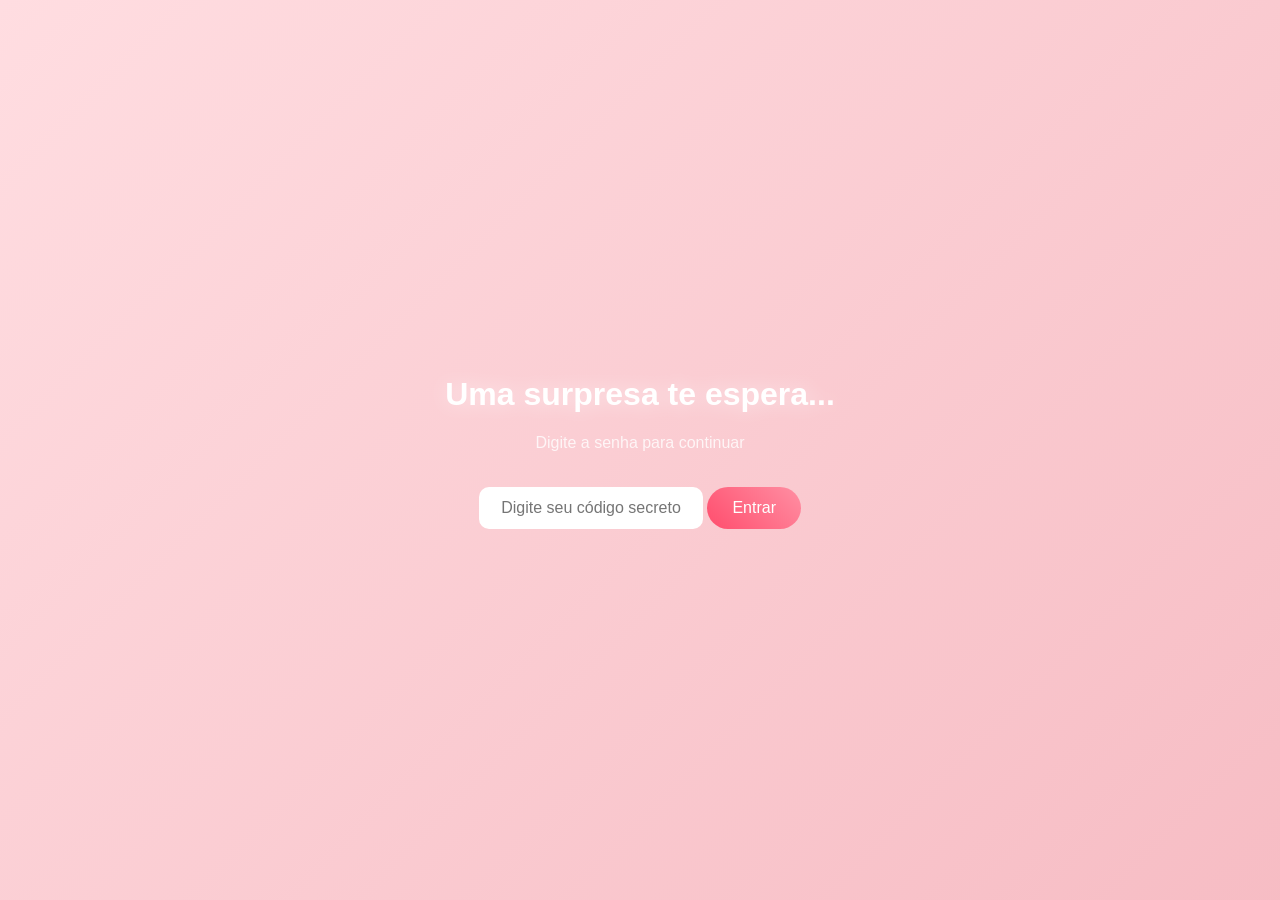
<file: index.html>
<!DOCTYPE html>
<html lang="pt-BR">
<head>
<meta charset="UTF-8">
<title>Área Secreta ❤️</title>

<link rel="stylesheet" href="Secreto.css">
</head>

<body>

<div class="overlay"></div>

<div class="container">

    <h1 class="title">Uma surpresa te espera...</h1>

    <p class="subtitle">Digite a senha para continuar</p>

    <input type="password" id="senha" placeholder="Digite seu código secreto">

    <button onclick="entrar()">Entrar</button>

    <p id="erro"></p>

</div>

<!-- transição cinema -->
<div id="fade"></div>

<script src="Secreto.js"></script>
</body>
</html>
</file>
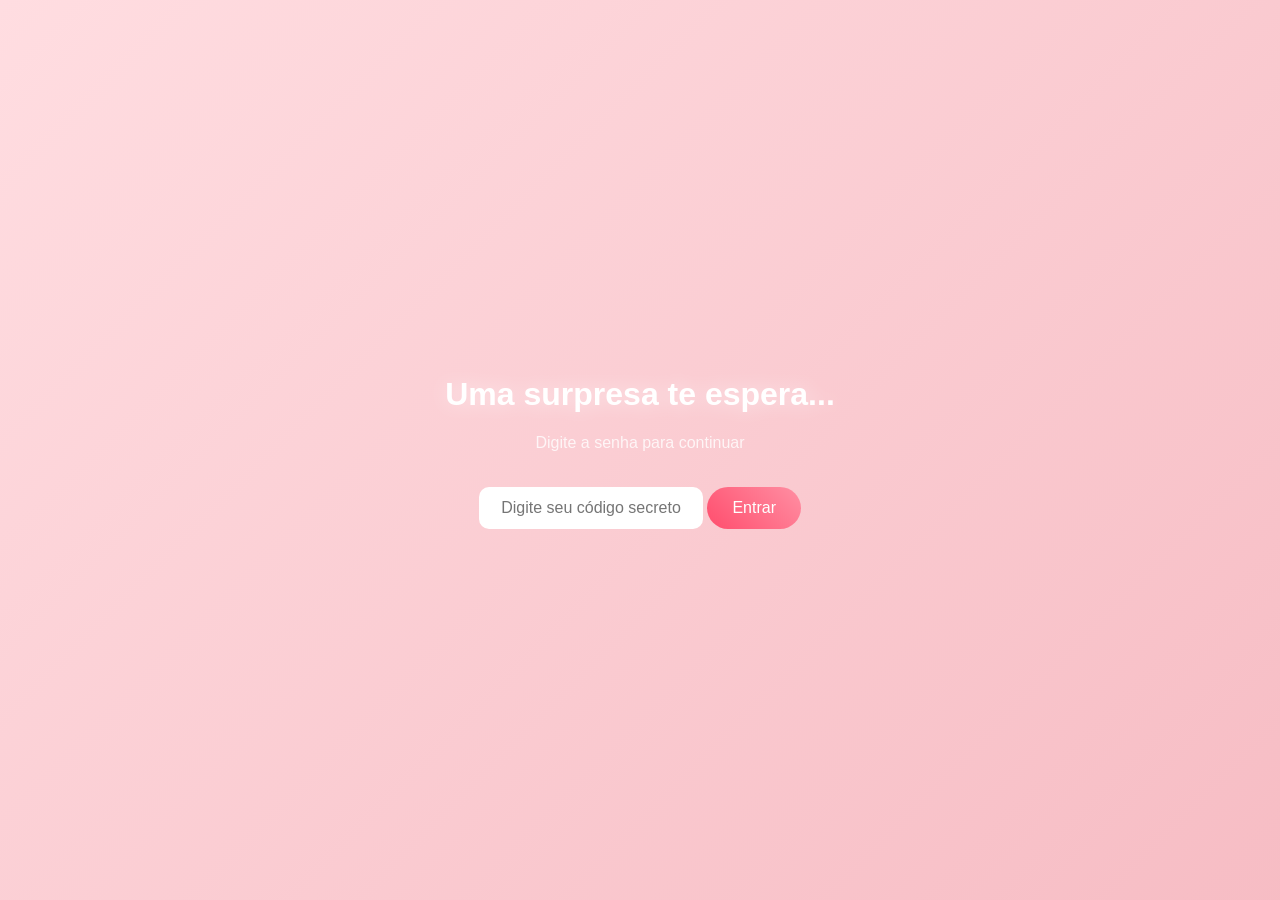
<file: Uma Surpresinha ai/index.html>
<!DOCTYPE html>
<html lang="pt-BR">
<head>
<meta charset="UTF-8">
<title>Área Secreta ❤️</title>

<link rel="stylesheet" href="css/Secreto.css">
</head>

<body>

<div class="overlay"></div>

<div class="container">

    <h1 class="title">Uma surpresa te espera...</h1>

    <p class="subtitle">Digite a senha para continuar</p>

    <input type="password" id="senha" placeholder="Digite seu código secreto">

    <button onclick="entrar()">Entrar</button>

    <p id="erro"></p>

</div>

<!-- transição cinema -->
<div id="fade"></div>

<script src="js/Secreto.js"></script>
</body>
</html>
</file>
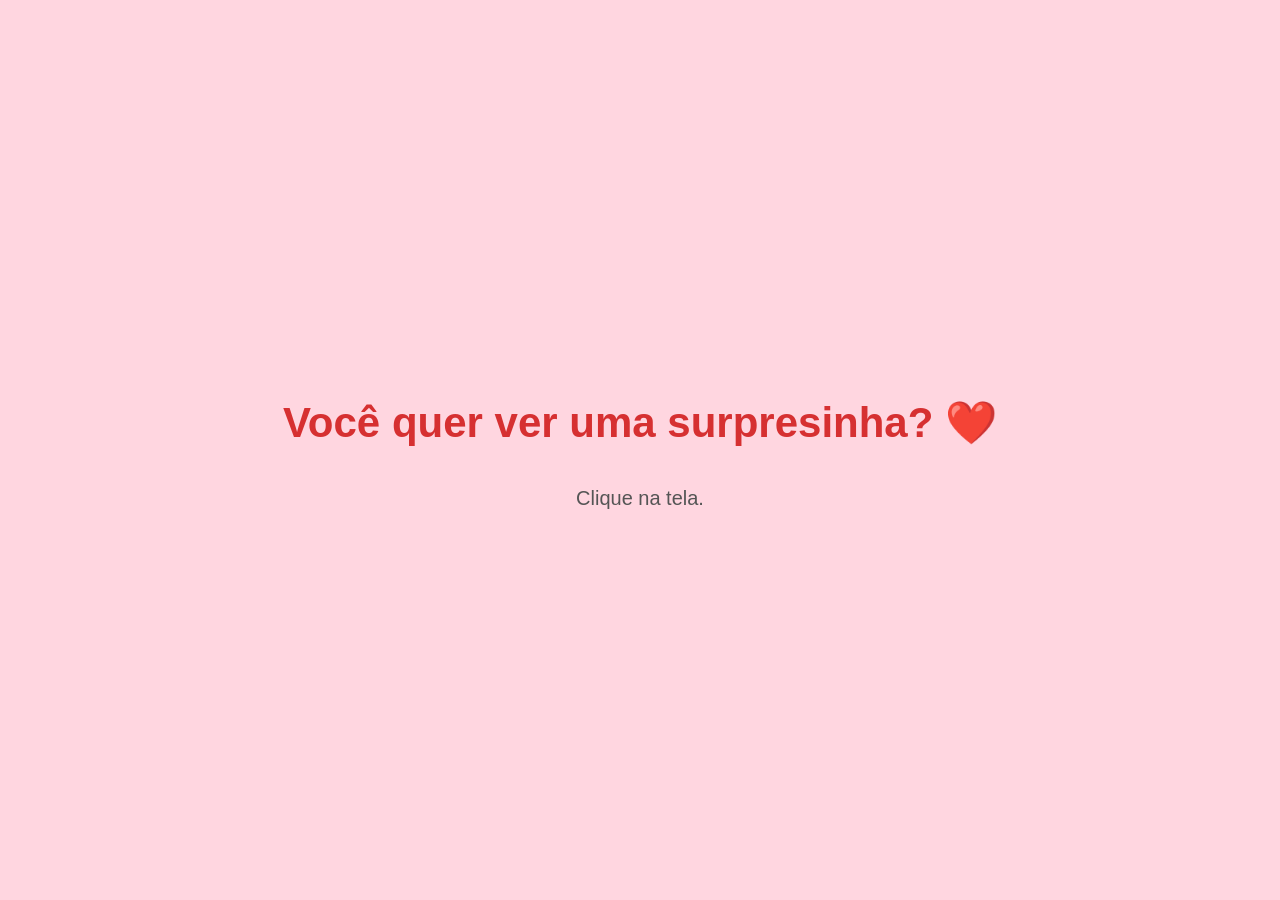
<file: Carta.html>
<!DOCTYPE html>
<html lang="pt-br">
<head>
    <meta charset="UTF-8">
    <meta name="viewport" content="width=device-width, initial-scale=1.0">
    <link rel="icon" type="image/png" href="ame.png"/>
    <title>Suprise</title>
    <style>
    /* Estilos gerais da página */
    body {
        margin: 0;
        padding: 0;
        height: 100vh;
        display: flex;
        justify-content: center;
        align-items: center;
        background-color: #ffd6e0; /* Fundo rosa pastel */
        font-family: 'Arial', sans-serif;
        overflow: hidden;
    }

    /* Container principal */
    .wrapper {
        position: relative;
        cursor: pointer;
    }

    /* O fundo do envelope */
    .envelope {
        position: relative;
        width: 300px;
        height: 200px;
        background-color: #ff4d4d;
        border-radius: 0 0 10px 10px;
        box-shadow: 0 10px 20px rgba(0,0,0,0.2);
        z-index: 1;
    }

    /* A parte da frente do envelope (bolso) */
    .pocket {
        position: absolute;
        bottom: 0;
        left: 0;
        border-left: 150px solid #ff1a1a;
        border-right: 150px solid #ff1a1a;
        border-bottom: 100px solid #e60000;
        border-top: 100px solid transparent;
        border-radius: 0 0 10px 10px;
        z-index: 4;
    }

    /* A aba de cima do envelope que vai abrir */
    .flap {
        position: absolute;
        top: 0;
        left: 0;
        border-left: 150px solid transparent;
        border-right: 150px solid transparent;
        border-top: 100px solid #ff3333;
        transform-origin: top;
        transition: transform 0.6s ease-in-out, z-index 0s 0.3s;
        z-index: 5;
    }

    /* A cartinha em si */
    .letter {
        position: absolute;
        top: 10px;
        left: 10px;
        width: 280px;
        height: 180px;
        background-color: #fff;
        border-radius: 5px;
        z-index: 3;
        transition: transform 0.6s ease-in-out 0.3s; /* Atraso para esperar a aba abrir */
        box-sizing: border-box;
        padding: 25px;
        text-align: center;
        box-shadow: 0 2px 10px rgba(0,0,0,0.1);
    }

    /* Textos da carta */
    .letter h1 {
        margin: 0 0 10px 0;
        font-size: 22px;
        color: #d63031;
        font-family: 'Georgia', serif;
        font-style: italic;
    }

    .letter p {
        margin: 0;
        font-size: 15px;
        color: #2d3436;
        line-height: 1.5;
    }

    .heart {
        font-size: 30px;
        margin-top: 15px;
        color: #ff7675;
        animation: pulse 1.5s infinite;
    }

    /* Dica flutuante para clicar */
    .hint {
        position: absolute;
        bottom: -50px;
        left: 50%;
        transform: translateX(-50%);
        color: #d63031;
        font-weight: bold;
        font-size: 16px;
        letter-spacing: 1px;
        animation: bounce 2s infinite;
        white-space: nowrap;
    }

    /* Animações (Classes ativadas pelo JavaScript) */
    .wrapper.open .flap {
        transform: rotateX(180deg);
        z-index: 2; /* Vai para trás da carta */
    }

    .wrapper.open .letter {
        transform: translateY(-140px); /* Faz a carta subir */
    }

    .wrapper.open .hint {
        opacity: 0; /* Esconde a dica quando aberto */
        transition: opacity 0.3s;
    }

    /* Animação do coração pulsando */
    @keyframes pulse {
        0% { transform: scale(1); }
        50% { transform: scale(1.1); }
        100% { transform: scale(1); }
    }

    /* Animação do texto de dica */
    @keyframes bounce {
        0%, 20%, 50%, 80%, 100% { transform: translate(-50%, 0); }
        40% { transform: translate(-50%, -10px); }
        60% { transform: translate(-50%, -5px); }
    }
        .wrapper.closing .letter {
    transform: translateY(0);
    transition: transform 0.6s ease-in-out;
            }
            /* Tela inicial */
    .intro{
        position: fixed;
        inset: 0;
        background: #ffd6e0;
        display:flex;
        flex-direction:column;
        justify-content:center;
        align-items:center;
        text-align:center;
        cursor:pointer;
        z-index:100;
    }

    .intro h1{
        color:#d63031;
        font-size:42px;
        margin-bottom:20px;
    }

    .intro p{
        color:#555;
        font-size:20px;
    }
    </style>
</head>
<body>

    <!-- Tela inicial -->
    <div id="intro" class="intro">
        <h1>Você quer ver uma surpresinha? ❤️</h1>
        <p>Clique na tela.</p>
    </div>

    <!-- Envelope (inicia escondido) -->
    <div id="conteudo" style="display: none;">
        <div class="wrapper" id="mailWrapper">
            <div class="envelope"></div>
            <div class="pocket"></div>
            <div class="flap"></div>

            <div class="letter">
                <h1>Para Be</h1>
                <p>
                    Eu só queria dizer o quanto você é especial e importante
                    na minha vida, que transformou meu mundo numa calmaria
                    que faz o meu coração bater mais forte!
                </p>
                <div class="heart">💖</div>
            </div>

            <div class="hint">Clique para abrir! 💌</div>
        </div>
    </div>

    <script>
    const intro = document.getElementById("intro");
    const conteudo = document.getElementById("conteudo");
    const wrapper = document.getElementById("mailWrapper");

    // Ao clicar na tela inicial
    intro.addEventListener("click", () => {
        intro.style.display = "none";
        conteudo.style.display = "flex";

        document.body.style.display = "flex";
        document.body.style.justifyContent = "center";
        document.body.style.alignItems = "center";
    });

    // Envelope
    wrapper.addEventListener("click", () => {

        if (!wrapper.classList.contains("open")) {
            wrapper.classList.add("open");
        } else {
            wrapper.classList.remove("open");

            setTimeout(() => {
                window.location.href = "Musica.html";
            }, 650);
        }

    });
        </script>
</body>
</html>
</file>
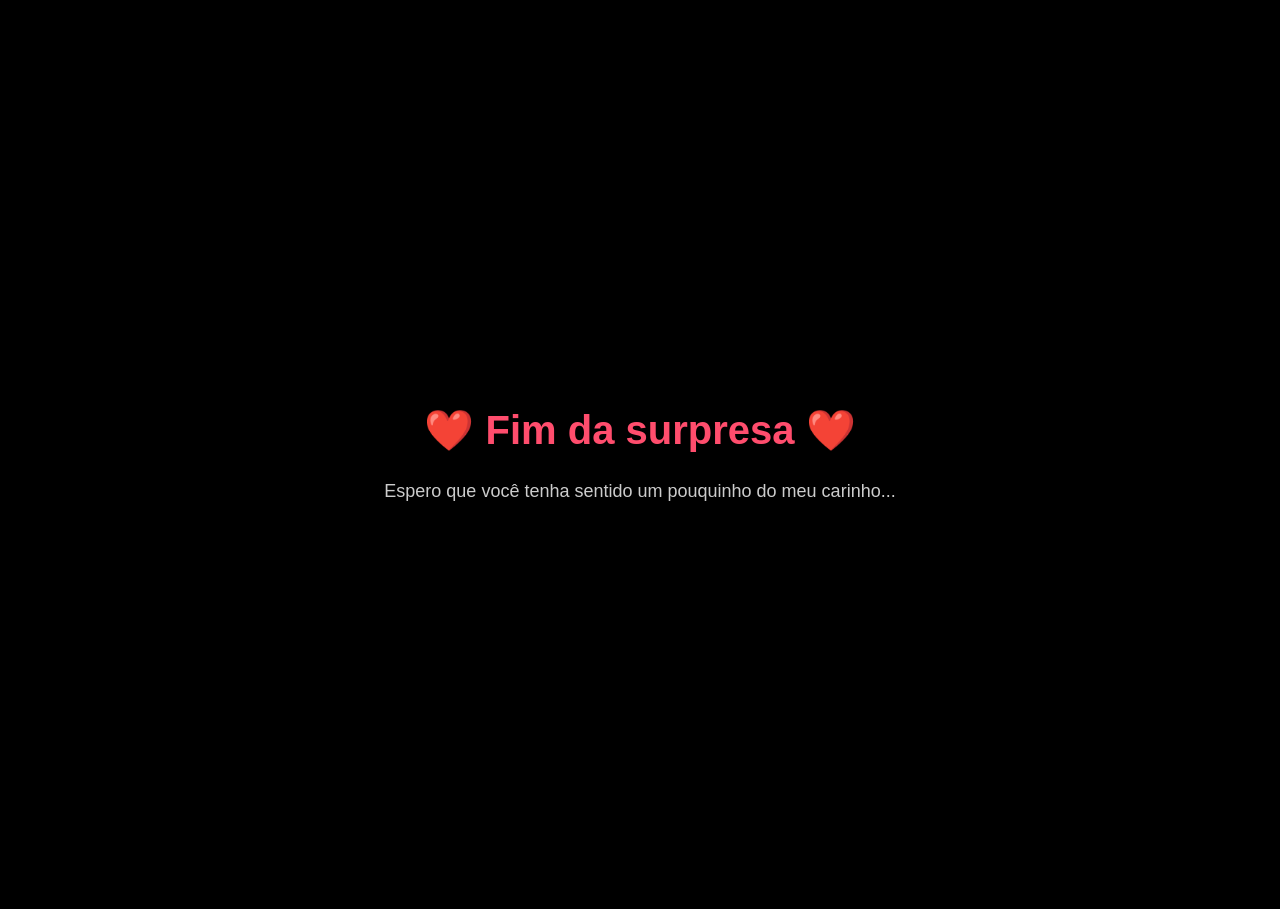
<file: final.html>
<!DOCTYPE html>
<html lang="pt-BR">
<head>
<meta charset="UTF-8">
<meta name="viewport" content="width=device-width, initial-scale=1.0">
<title>Final ❤️</title>

<link rel="stylesheet" href="final.css">
</head>

<body>

<div class="container">

    <h1>❤️ Fim da surpresa ❤️</h1>

    <p>Espero que você tenha sentido um pouquinho do meu carinho...</p>

</div>

<script src="final.js"></script>
</body>
</html>
</file>
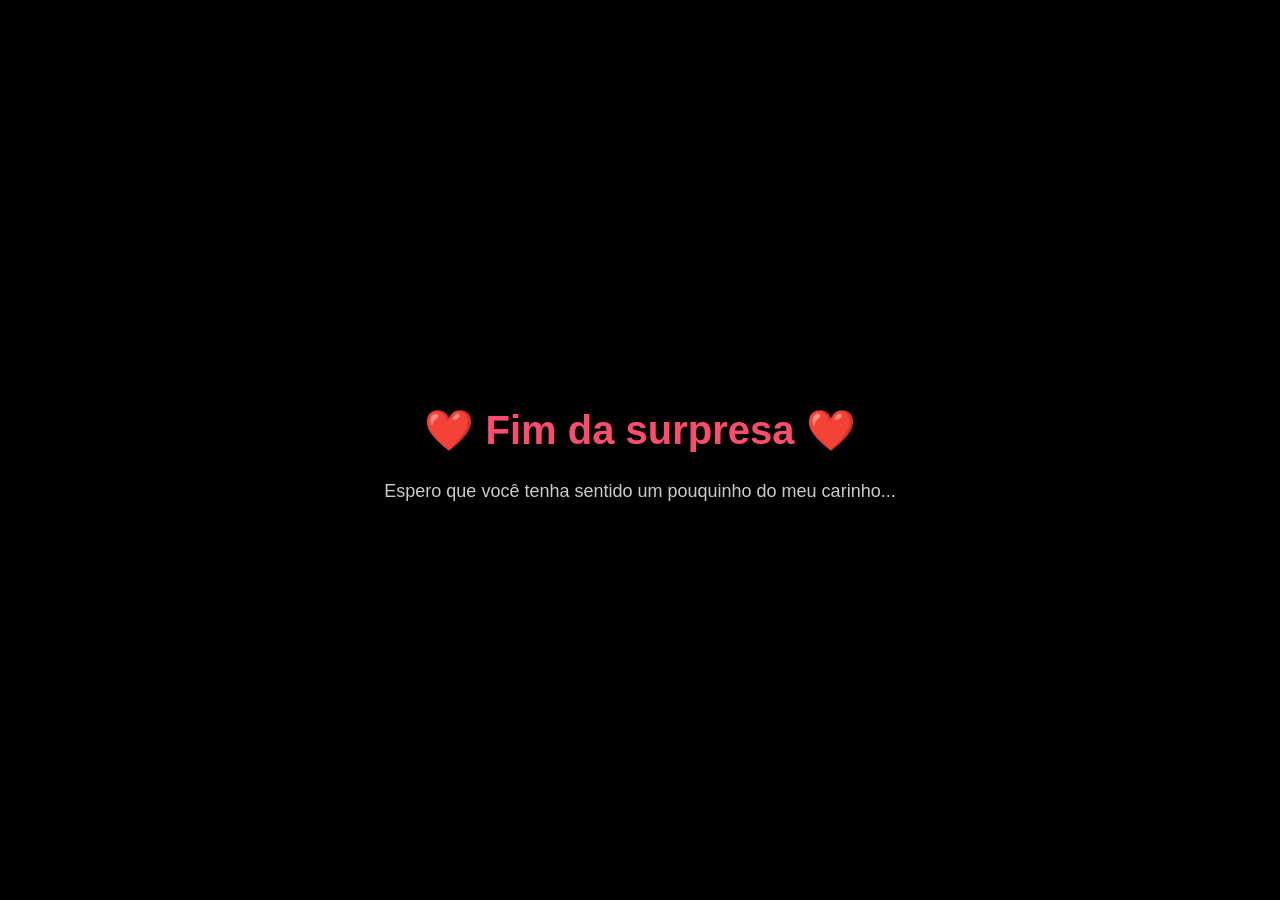
<file: Final.html>
<!DOCTYPE html>
<html lang="pt-BR">
<head>
<meta charset="UTF-8">
<meta name="viewport" content="width=device-width, initial-scale=1.0">
<title>Final ❤️</title>

<link rel="stylesheet" href="final.css">
</head>

<body>

<div class="container">

    <h1>❤️ Fim da surpresa ❤️</h1>

    <p>Espero que você tenha sentido um pouquinho do meu carinho...</p>

</div>

<script src="final.js"></script>
</body>
</html>
</file>
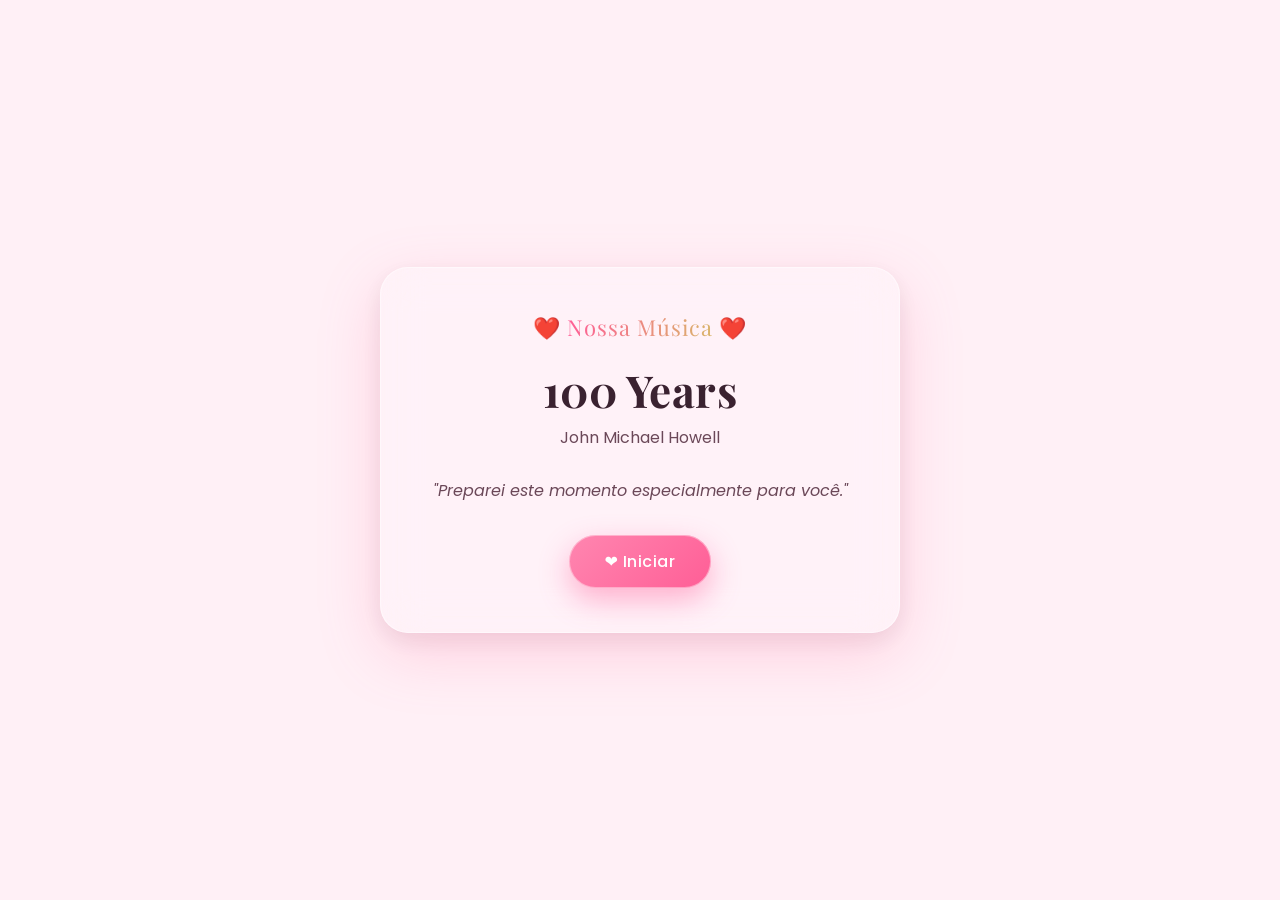
<file: Musica.html>
<!DOCTYPE html>
<html lang="pt-BR">
<head>
  <meta charset="UTF-8" />
  <meta name="viewport" content="width=device-width, initial-scale=1.0" />
  <title>Nossa Música ❤️</title>
  <link rel="icon" type="image/png" href="amar2.png"/>
  <link rel="preconnect" href="https://fonts.googleapis.com">
  <link rel="preconnect" href="https://fonts.gstatic.com" crossorigin>
  <link href="https://fonts.googleapis.com/css2?family=Playfair+Display:wght@500;700&family=Poppins:wght@300;400;500;600&display=swap" rel="stylesheet">
  <link rel="stylesheet" href="musica.css" />
</head>
<body>

  <!-- Fundo animado: gradiente + partículas + corações -->
  <div class="bg-gradient"></div>
  <div class="bg-blur"></div>
  <canvas id="particles"></canvas>
  <div id="hearts" class="hearts-layer"></div>

  <!-- =================== TELA INICIAL =================== -->
  <section id="intro" class="screen active">
    <div class="card glass intro-card">
      <div class="intro-heart">❤️ <span>Nossa Música</span> ❤️</div>
      <h1 class="song-title-big">100 Years</h1>
      <p class="song-artist-big">John Michael Howell</p>
      <p class="intro-text">"Preparei este momento especialmente para você."</p>
      <button id="startBtn" class="btn-primary">❤️ Iniciar</button>
    </div>
  </section>

  <!-- =================== PLAYER =================== -->
  <section id="player" class="screen">
    <div class="player-wrapper glass">
      <!-- Capa giratória -->
      <div class="cover-wrap">
        <div id="cover" class="cover">
          <div class="cover-inner">❤</div>
        </div>
      </div>

      <!-- Infos -->
      <div class="track-info">
        <h2 class="track-title">100 Years</h2>
        <p class="track-artist">John Michael Howell</p>
      </div>

      <!-- Barra de progresso -->
      <div class="progress-block">
        <div id="progressBar" class="progress-bar">
          <div id="progressFill" class="progress-fill"></div>
          <div id="progressThumb" class="progress-thumb"></div>
        </div>
        <div class="time-row">
          <span id="currentTime">0:00</span>
          <span id="totalTime">0:00</span>
        </div>
      </div>

      <!-- Controles -->
      <div class="controls">
        <button id="playBtn" class="play-btn" aria-label="Play/Pause">
          <svg id="iconPlay" viewBox="0 0 24 24" width="28" height="28"><path fill="currentColor" d="M8 5v14l11-7z"/></svg>
          <svg id="iconPause" viewBox="0 0 24 24" width="28" height="28" style="display:none"><path fill="currentColor" d="M6 5h4v14H6zm8 0h4v14h-4z"/></svg>
        </button>
      </div>
    </div>
  </section>

  <!-- =================== TELA FINAL =================== -->
  <section id="ending" class="screen">
    <div class="card glass ending-card">
      <div class="big-heart">❤️</div>
      <p id="endText1" class="ending-text">"Espero que essa música tenha conseguido mostrar um pouquinho do que sinto por você."</p>
      <p id="endText2" class="ending-text" style="opacity:0;">"Mas ainda existe uma última surpresa..."</p>
      <button id="continueBtn" class="btn-primary" style="opacity:0; pointer-events:none;">Continuar ❤️</button>
    </div>
  </section>

  <!-- Áudio -->
  <audio id="audio" src="John Michael Howell - 100 Years [OFFICIAL LYRIC VIDEO].mp3" preload="auto"></audio>

  <script src="musica.js"></script>
</body>
</html>
</file>
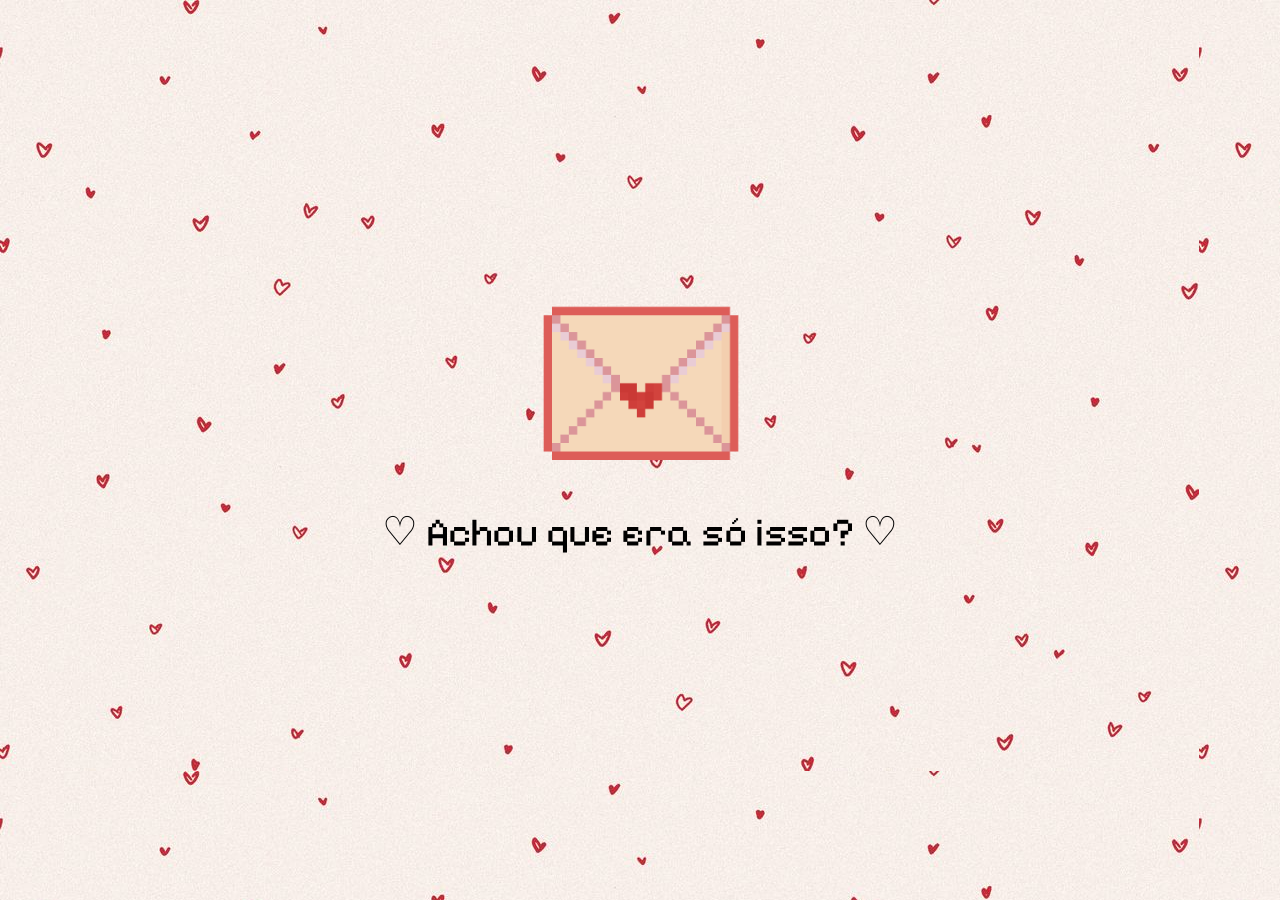
<file: Valentina.html>
<!doctype html>
<html lang="en">

<head>
  <meta charset="UTF-8" />
  <link rel="stylesheet" href="Valentina.css" />
  <title>The last</title>
  <link rel="icon" type="image/png" href="amar.png"/>
  <meta name="viewport" content="width=device-width, initial-scale=1.0" />

  <link rel="preconnect" href="https://fonts.googleapis.com" />
  <link rel="preconnect" href="https://fonts.gstatic.com" crossorigin />
  <link href="https://fonts.googleapis.com/css2?family=Aldrich&family=Pixelify+Sans:wght@400..700&display=swap"
    rel="stylesheet" />
</head>

<body>
  <!-- Envelope Screen -->
  <div id="envelope-container">
    <img src="envelope.png" alt="Envelope" id="envelope" />
    <p>♡ Achou que era só isso? ♡</p>
  </div>

  <!-- Letter Screen -->
  <div id="letter-container">
    <div class="letter-window">
      <h1 id="letter-title">Você que namorar comigo?</h1>

      <img src="heart.gif" class="cat" id="letter-cat" />

      <div class="buttons" id="letter-buttons">
        <img src="yes.png" class="btn yes-btn" alt="Yes" />

        <div class="no-wrapper">
          <img src="no.png" class="btn no-btn" alt="No" />
        </div>
      </div>

      <p id="final-text" class="final-text" style="display: none">
        <strong>Olha para cima</strong>
      </p>
    </div>
  </div>
  <script src="Valentina.js"></script>
</body>
</html>
</file>
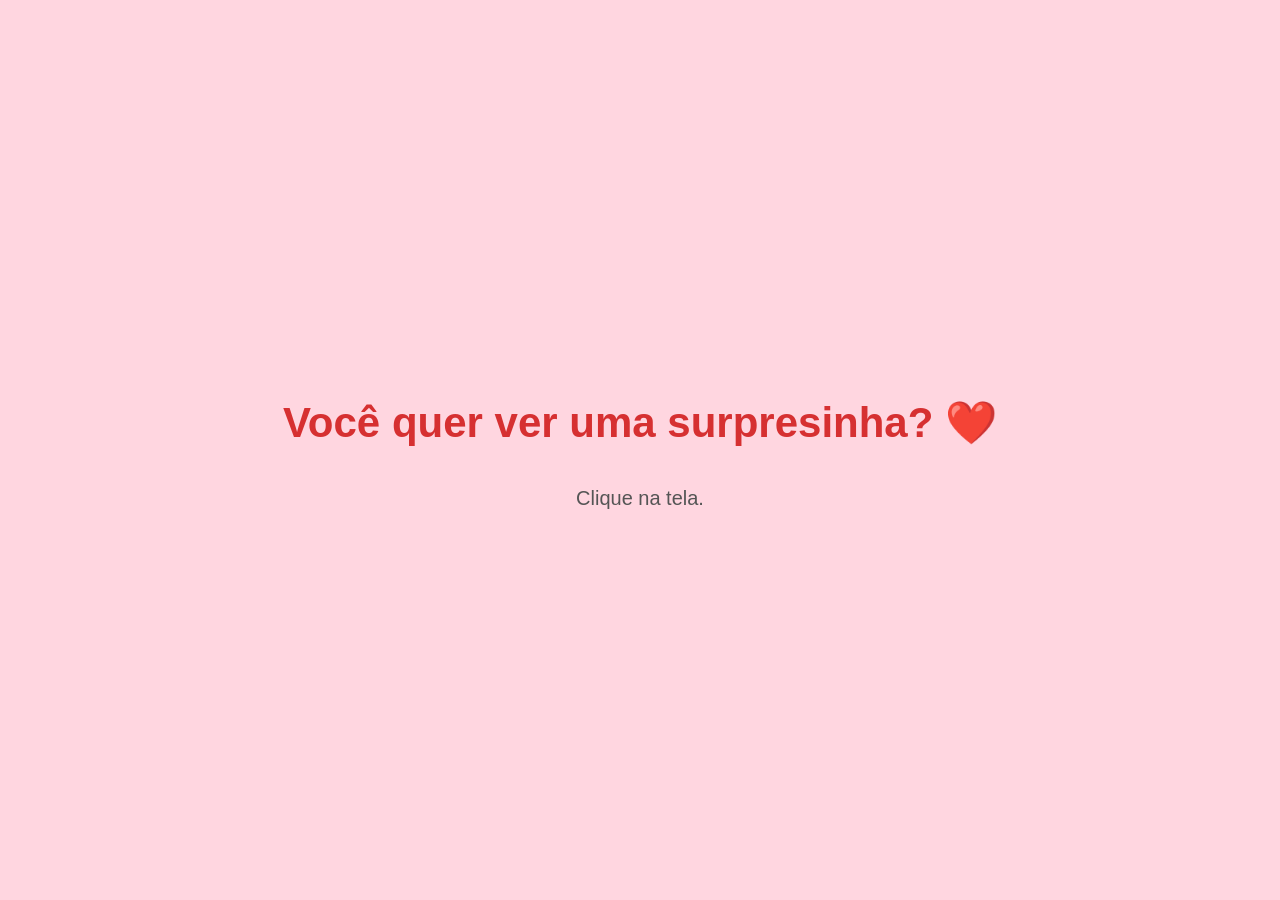
<file: Uma Surpresinha ai/Carta.html>
<!DOCTYPE html>
<html lang="pt-br">
<head>
    <meta charset="UTF-8">
    <meta name="viewport" content="width=device-width, initial-scale=1.0">
    <link rel="icon" type="image/png" href="img/ame.png"/>
    <title>Suprise</title>
    <style>
    /* Estilos gerais da página */
    body {
        margin: 0;
        padding: 0;
        height: 100vh;
        display: flex;
        justify-content: center;
        align-items: center;
        background-color: #ffd6e0; /* Fundo rosa pastel */
        font-family: 'Arial', sans-serif;
        overflow: hidden;
    }

    /* Container principal */
    .wrapper {
        position: relative;
        cursor: pointer;
    }

    /* O fundo do envelope */
    .envelope {
        position: relative;
        width: 300px;
        height: 200px;
        background-color: #ff4d4d;
        border-radius: 0 0 10px 10px;
        box-shadow: 0 10px 20px rgba(0,0,0,0.2);
        z-index: 1;
    }

    /* A parte da frente do envelope (bolso) */
    .pocket {
        position: absolute;
        bottom: 0;
        left: 0;
        border-left: 150px solid #ff1a1a;
        border-right: 150px solid #ff1a1a;
        border-bottom: 100px solid #e60000;
        border-top: 100px solid transparent;
        border-radius: 0 0 10px 10px;
        z-index: 4;
    }

    /* A aba de cima do envelope que vai abrir */
    .flap {
        position: absolute;
        top: 0;
        left: 0;
        border-left: 150px solid transparent;
        border-right: 150px solid transparent;
        border-top: 100px solid #ff3333;
        transform-origin: top;
        transition: transform 0.6s ease-in-out, z-index 0s 0.3s;
        z-index: 5;
    }

    /* A cartinha em si */
    .letter {
        position: absolute;
        top: 10px;
        left: 10px;
        width: 280px;
        height: 180px;
        background-color: #fff;
        border-radius: 5px;
        z-index: 3;
        transition: transform 0.6s ease-in-out 0.3s; /* Atraso para esperar a aba abrir */
        box-sizing: border-box;
        padding: 25px;
        text-align: center;
        box-shadow: 0 2px 10px rgba(0,0,0,0.1);
    }

    /* Textos da carta */
    .letter h1 {
        margin: 0 0 10px 0;
        font-size: 22px;
        color: #d63031;
        font-family: 'Georgia', serif;
        font-style: italic;
    }

    .letter p {
        margin: 0;
        font-size: 15px;
        color: #2d3436;
        line-height: 1.5;
    }

    .heart {
        font-size: 30px;
        margin-top: 15px;
        color: #ff7675;
        animation: pulse 1.5s infinite;
    }

    /* Dica flutuante para clicar */
    .hint {
        position: absolute;
        bottom: -50px;
        left: 50%;
        transform: translateX(-50%);
        color: #d63031;
        font-weight: bold;
        font-size: 16px;
        letter-spacing: 1px;
        animation: bounce 2s infinite;
        white-space: nowrap;
    }

    /* Animações (Classes ativadas pelo JavaScript) */
    .wrapper.open .flap {
        transform: rotateX(180deg);
        z-index: 2; /* Vai para trás da carta */
    }

    .wrapper.open .letter {
        transform: translateY(-140px); /* Faz a carta subir */
    }

    .wrapper.open .hint {
        opacity: 0; /* Esconde a dica quando aberto */
        transition: opacity 0.3s;
    }

    /* Animação do coração pulsando */
    @keyframes pulse {
        0% { transform: scale(1); }
        50% { transform: scale(1.1); }
        100% { transform: scale(1); }
    }

    /* Animação do texto de dica */
    @keyframes bounce {
        0%, 20%, 50%, 80%, 100% { transform: translate(-50%, 0); }
        40% { transform: translate(-50%, -10px); }
        60% { transform: translate(-50%, -5px); }
    }
        .wrapper.closing .letter {
    transform: translateY(0);
    transition: transform 0.6s ease-in-out;
            }
            /* Tela inicial */
    .intro{
        position: fixed;
        inset: 0;
        background: #ffd6e0;
        display:flex;
        flex-direction:column;
        justify-content:center;
        align-items:center;
        text-align:center;
        cursor:pointer;
        z-index:100;
    }

    .intro h1{
        color:#d63031;
        font-size:42px;
        margin-bottom:20px;
    }

    .intro p{
        color:#555;
        font-size:20px;
    }
    </style>
</head>
<body>

    <!-- Tela inicial -->
    <div id="intro" class="intro">
        <h1>Você quer ver uma surpresinha? ❤️</h1>
        <p>Clique na tela.</p>
    </div>

    <!-- Envelope (inicia escondido) -->
    <div id="conteudo" style="display: none;">
        <div class="wrapper" id="mailWrapper">
            <div class="envelope"></div>
            <div class="pocket"></div>
            <div class="flap"></div>

            <div class="letter">
                <h1>Para Be</h1>
                <p>
                    Eu só queria dizer o quanto você é especial e importante
                    na minha vida, que transformou meu mundo numa calmaria
                    que faz o meu coração bater mais forte!
                </p>
                <div class="heart">💖</div>
            </div>

            <div class="hint">Clique para abrir! 💌</div>
        </div>
    </div>

    <script>
    const intro = document.getElementById("intro");
    const conteudo = document.getElementById("conteudo");
    const wrapper = document.getElementById("mailWrapper");

    // Ao clicar na tela inicial
    intro.addEventListener("click", () => {
        intro.style.display = "none";
        conteudo.style.display = "flex";

        document.body.style.display = "flex";
        document.body.style.justifyContent = "center";
        document.body.style.alignItems = "center";
    });

    // Envelope
    wrapper.addEventListener("click", () => {

        if (!wrapper.classList.contains("open")) {
            wrapper.classList.add("open");
        } else {
            wrapper.classList.remove("open");

            setTimeout(() => {
                window.location.href = "Musica.html";
            }, 650);
        }

    });
        </script>
</body>
</html>
</file>
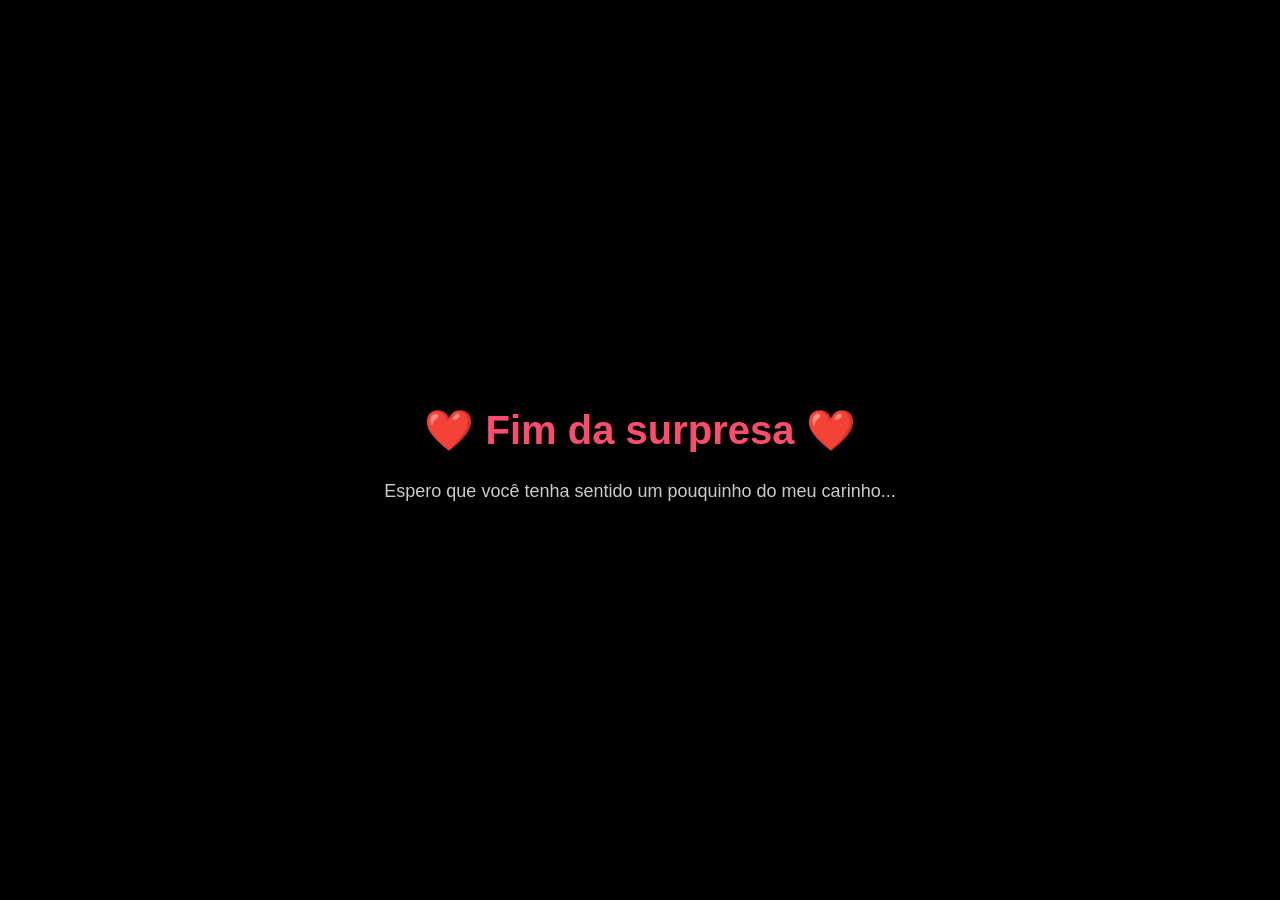
<file: Uma Surpresinha ai/final.html>
<!DOCTYPE html>
<html lang="pt-BR">
<head>
<meta charset="UTF-8">
<meta name="viewport" content="width=device-width, initial-scale=1.0">
<title>Final ❤️</title>

<link rel="stylesheet" href="css/final.css">
</head>

<body>

<div class="container">

    <h1>❤️ Fim da surpresa ❤️</h1>

    <p>Espero que você tenha sentido um pouquinho do meu carinho...</p>

</div>

<script src="js/final.js"></script>
</body>
</html>
</file>
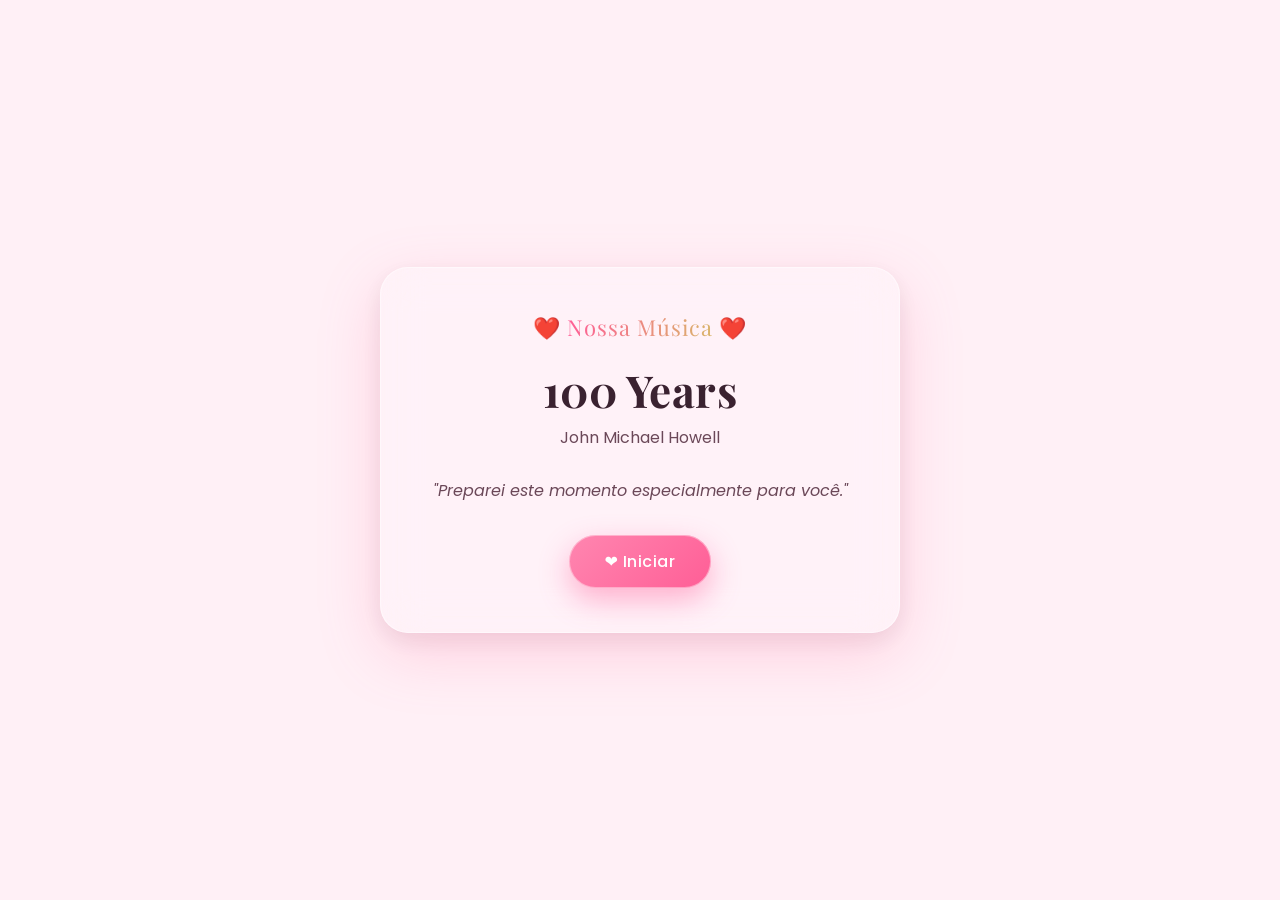
<file: Uma Surpresinha ai/musica.html>
<!DOCTYPE html>
<html lang="pt-BR">
<head>
  <meta charset="UTF-8" />
  <meta name="viewport" content="width=device-width, initial-scale=1.0" />
  <title>Nossa Música ❤️</title>
  <link rel="icon" type="image/png" href="img/amar2.png"/>
  <link rel="preconnect" href="https://fonts.googleapis.com">
  <link rel="preconnect" href="https://fonts.gstatic.com" crossorigin>
  <link href="https://fonts.googleapis.com/css2?family=Playfair+Display:wght@500;700&family=Poppins:wght@300;400;500;600&display=swap" rel="stylesheet">
  <link rel="stylesheet" href="css/musica.css" />
</head>
<body>

  <!-- Fundo animado: gradiente + partículas + corações -->
  <div class="bg-gradient"></div>
  <div class="bg-blur"></div>
  <canvas id="particles"></canvas>
  <div id="hearts" class="hearts-layer"></div>

  <!-- =================== TELA INICIAL =================== -->
  <section id="intro" class="screen active">
    <div class="card glass intro-card">
      <div class="intro-heart">❤️ <span>Nossa Música</span> ❤️</div>
      <h1 class="song-title-big">100 Years</h1>
      <p class="song-artist-big">John Michael Howell</p>
      <p class="intro-text">"Preparei este momento especialmente para você."</p>
      <button id="startBtn" class="btn-primary">❤️ Iniciar</button>
    </div>
  </section>

  <!-- =================== PLAYER =================== -->
  <section id="player" class="screen">
    <div class="player-wrapper glass">
      <!-- Capa giratória -->
      <div class="cover-wrap">
        <div id="cover" class="cover">
          <div class="cover-inner">❤</div>
        </div>
      </div>

      <!-- Infos -->
      <div class="track-info">
        <h2 class="track-title">100 Years</h2>
        <p class="track-artist">John Michael Howell</p>
      </div>

      <!-- Barra de progresso -->
      <div class="progress-block">
        <div id="progressBar" class="progress-bar">
          <div id="progressFill" class="progress-fill"></div>
          <div id="progressThumb" class="progress-thumb"></div>
        </div>
        <div class="time-row">
          <span id="currentTime">0:00</span>
          <span id="totalTime">0:00</span>
        </div>
      </div>

      <!-- Controles -->
      <div class="controls">
        <button id="playBtn" class="play-btn" aria-label="Play/Pause">
          <svg id="iconPlay" viewBox="0 0 24 24" width="28" height="28"><path fill="currentColor" d="M8 5v14l11-7z"/></svg>
          <svg id="iconPause" viewBox="0 0 24 24" width="28" height="28" style="display:none"><path fill="currentColor" d="M6 5h4v14H6zm8 0h4v14h-4z"/></svg>
        </button>
      </div>
    </div>
  </section>

  <!-- =================== TELA FINAL =================== -->
  <section id="ending" class="screen">
    <div class="card glass ending-card">
      <div class="big-heart">❤️</div>
      <p id="endText1" class="ending-text">"Espero que essa música tenha conseguido mostrar um pouquinho do que sinto por você."</p>
      <p id="endText2" class="ending-text" style="opacity:0;">"Mas ainda existe uma última surpresa..."</p>
      <button id="continueBtn" class="btn-primary" style="opacity:0; pointer-events:none;">Continuar ❤️</button>
    </div>
  </section>

  <!-- Áudio -->
  <audio id="audio" src="audio/John Michael Howell - 100 Years [OFFICIAL LYRIC VIDEO].mp3" preload="auto"></audio>

  <script src="js/musica.js"></script>
</body>
</html>
</file>
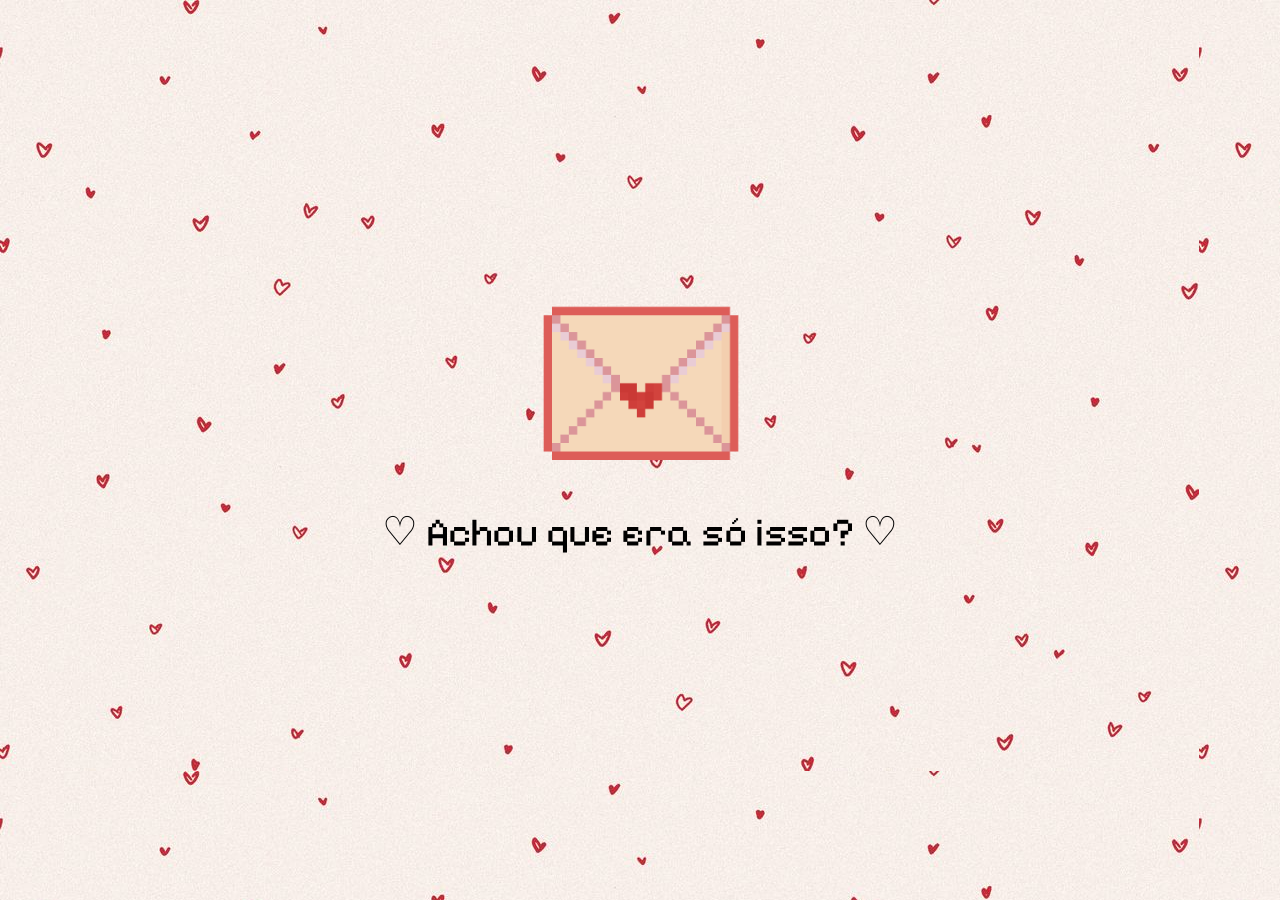
<file: Uma Surpresinha ai/Valentina.html>
<!doctype html>
<html lang="en">

<head>
  <meta charset="UTF-8" />
  <link rel="stylesheet" href="css/Valentina.css" />
  <title>The last</title>
  <link rel="icon" type="image/png" href="img/amar.png"/>
  <meta name="viewport" content="width=device-width, initial-scale=1.0" />

  <link rel="preconnect" href="https://fonts.googleapis.com" />
  <link rel="preconnect" href="https://fonts.gstatic.com" crossorigin />
  <link href="https://fonts.googleapis.com/css2?family=Aldrich&family=Pixelify+Sans:wght@400..700&display=swap"
    rel="stylesheet" />
</head>

<body>
  <!-- Envelope Screen -->
  <div id="envelope-container">
    <img src="img/envelope.png" alt="Envelope" id="envelope" />
    <p>♡ Achou que era só isso? ♡</p>
  </div>

  <!-- Letter Screen -->
  <div id="letter-container">
    <div class="letter-window">
      <h1 id="letter-title">Você que namorar comigo?</h1>

      <img src="img/cat_heart.gif" class="cat" id="letter-cat" />

      <div class="buttons" id="letter-buttons">
        <img src="img/yes.png" class="btn yes-btn" alt="Yes" />

        <div class="no-wrapper">
          <img src="img/no.png" class="btn no-btn" alt="No" />
        </div>
      </div>

      <p id="final-text" class="final-text" style="display: none">
        <strong>Olha para cima</strong>
      </p>
    </div>
  </div>
  <script src="js/Valentina.js"></script>
</body>
</html>
</file>
<file: Secreto.css>
body{
    margin:0;
    height:100vh;
    display:flex;
    justify-content:center;
    align-items:center;
    background:black;
    font-family:Arial;
    overflow:hidden;
}

/* FUNDO GRADIENTE ANIMADO */
.overlay{
    position:fixed;
    inset:0;
    background:linear-gradient(135deg,#ffdde1,#ee9ca7,#ffdde1);
    background-size:400% 400%;
    animation: bg 10s ease infinite;
    filter:blur(0px);
    z-index:-1;
}

@keyframes bg{
    0%{background-position:0% 50%;}
    50%{background-position:100% 50%;}
    100%{background-position:0% 50%;}
}

/* CONTAINER */
.container{
    text-align:center;
    color:white;
    animation: fadeIn 2s ease;
}

/* TÍTULO CINEMA */
.title{
    font-size:32px;
    text-shadow:0 0 20px rgba(255,255,255,0.6);
    animation: glow 2s ease infinite alternate;
}

.subtitle{
    opacity:0.8;
    margin-bottom:20px;
}

/* INPUT */
input{
    padding:12px;
    border:none;
    border-radius:10px;
    outline:none;
    text-align:center;
    font-size:16px;
}

/* BOTÃO CINEMATOGRÁFICO */
button{
    margin-top:15px;
    padding:12px 25px;
    border:none;
    border-radius:30px;
    background:linear-gradient(45deg,#ff4d6d,#ff8fa3);
    color:white;
    font-size:16px;
    cursor:pointer;

    animation: pulse 2s infinite;
    transition:0.3s;
}

button:hover{
    transform:scale(1.08);
}

/* ERRO */
#erro{
    margin-top:10px;
    color:#ffb3c1;
}

/* ANIMAÇÕES */
@keyframes fadeIn{
    from{opacity:0; transform:scale(1.1);}
    to{opacity:1; transform:scale(1);}
}

@keyframes glow{
    from{text-shadow:0 0 10px white;}
    to{text-shadow:0 0 25px #ff4d6d;}
}

@keyframes pulse{
    0%{box-shadow:0 0 10px #ff4d6d;}
    50%{box-shadow:0 0 25px #ff4d6d;}
    100%{box-shadow:0 0 10px #ff4d6d;}
}

/* TRANSIÇÃO FINAL */
#fade{
    position:fixed;
    inset:0;
    background:black;
    opacity:0;
    pointer-events:none;
    transition:1.5s;
}

#fade.active{
    opacity:1;
}
</file>
<file: Uma Surpresinha ai/css/Secreto.css>
body{
    margin:0;
    height:100vh;
    display:flex;
    justify-content:center;
    align-items:center;
    background:black;
    font-family:Arial;
    overflow:hidden;
}

/* FUNDO GRADIENTE ANIMADO */
.overlay{
    position:fixed;
    inset:0;
    background:linear-gradient(135deg,#ffdde1,#ee9ca7,#ffdde1);
    background-size:400% 400%;
    animation: bg 10s ease infinite;
    filter:blur(0px);
    z-index:-1;
}

@keyframes bg{
    0%{background-position:0% 50%;}
    50%{background-position:100% 50%;}
    100%{background-position:0% 50%;}
}

/* CONTAINER */
.container{
    text-align:center;
    color:white;
    animation: fadeIn 2s ease;
}

/* TÍTULO CINEMA */
.title{
    font-size:32px;
    text-shadow:0 0 20px rgba(255,255,255,0.6);
    animation: glow 2s ease infinite alternate;
}

.subtitle{
    opacity:0.8;
    margin-bottom:20px;
}

/* INPUT */
input{
    padding:12px;
    border:none;
    border-radius:10px;
    outline:none;
    text-align:center;
    font-size:16px;
}

/* BOTÃO CINEMATOGRÁFICO */
button{
    margin-top:15px;
    padding:12px 25px;
    border:none;
    border-radius:30px;
    background:linear-gradient(45deg,#ff4d6d,#ff8fa3);
    color:white;
    font-size:16px;
    cursor:pointer;

    animation: pulse 2s infinite;
    transition:0.3s;
}

button:hover{
    transform:scale(1.08);
}

/* ERRO */
#erro{
    margin-top:10px;
    color:#ffb3c1;
}

/* ANIMAÇÕES */
@keyframes fadeIn{
    from{opacity:0; transform:scale(1.1);}
    to{opacity:1; transform:scale(1);}
}

@keyframes glow{
    from{text-shadow:0 0 10px white;}
    to{text-shadow:0 0 25px #ff4d6d;}
}

@keyframes pulse{
    0%{box-shadow:0 0 10px #ff4d6d;}
    50%{box-shadow:0 0 25px #ff4d6d;}
    100%{box-shadow:0 0 10px #ff4d6d;}
}

/* TRANSIÇÃO FINAL */
#fade{
    position:fixed;
    inset:0;
    background:black;
    opacity:0;
    pointer-events:none;
    transition:1.5s;
}

#fade.active{
    opacity:1;
}
</file>
<file: final.css>
body{
    margin:0;
    height:100vh;
    display:flex;
    justify-content:center;
    align-items:center;
    background:black;
    color:white;
    font-family:Arial;
    overflow:hidden;
}

.container{
    text-align:center;
    z-index:2;
}

h1{
    font-size:40px;
    color:#ff4d6d;
}

p{
    font-size:18px;
    opacity:0.8;
}

/* FOGOS */
.firework{
    position:absolute;
    width:8px;
    height:8px;
    background:white;
    border-radius:50%;
    animation:boom 1s ease-out forwards;
}

@keyframes boom{
    0%{transform:scale(1); opacity:1;}
    100%{transform:scale(25); opacity:0;}
}
</file>
<file: musica.css>
/* =========================================================
   Nossa Música - Estilo Premium Romântico
   Paleta: rosa pastel, branco, dourado suave
   ========================================================= */

:root {
  --pink-50:  #fff1f6;
  --pink-100: #ffe1ec;
  --pink-200: #ffc8dc;
  --pink-300: #ffa6c4;
  --pink-400: #ff86b0;
  --pink-500: #ff5e96;
  --gold:     #d9b56b;
  --gold-soft:#f3dca8;
  --white:    #ffffff;
  --ink:      #3a2230;
  --ink-soft: #6b4858;

  --glass-bg: rgba(255, 255, 255, 0.18);
  --glass-bg-strong: rgba(255, 255, 255, 0.28);
  --glass-border: rgba(255, 255, 255, 0.45);
  --shadow-soft: 0 20px 60px rgba(255, 110, 160, 0.25), 0 8px 24px rgba(0,0,0,0.08);
  --shadow-elev: 0 30px 80px rgba(255, 110, 160, 0.35);

  --radius-lg: 28px;
  --radius-md: 18px;
  --radius-sm: 12px;

  --ease: cubic-bezier(.22,.61,.36,1);
}

/* ---------- Reset ---------- */
* { box-sizing: border-box; margin: 0; padding: 0; }

html, body {
  height: 100%;
  overflow: hidden;
  font-family: 'Poppins', system-ui, -apple-system, sans-serif;
  color: var(--ink);
  background: #fff0f6;
  -webkit-font-smoothing: antialiased;
}

body.allow-scroll { overflow: auto; }

/* ---------- Fundo animado ---------- */
.bg-gradient {
  position: fixed; inset: 0;
  background: linear-gradient(120deg, #ffe6f0 0%, #ffd1e3 35%, #ffe9d6 70%, #fff4f9 100%);
  background-size: 300% 300%;
  animation: bgShift 18s ease-in-out infinite;
  z-index: -3;
}
@keyframes bgShift {
  0%,100% { background-position: 0% 50%; }
  50%     { background-position: 100% 50%; }
}

.bg-blur {
  position: fixed; inset: -20%;
  background:
    radial-gradient(closest-side, rgba(255,150,190,0.55), transparent 70%) 20% 30%/40% 40% no-repeat,
    radial-gradient(closest-side, rgba(255,205,150,0.45), transparent 70%) 80% 70%/45% 45% no-repeat,
    radial-gradient(closest-side, rgba(255,255,255,0.55), transparent 70%) 60% 20%/35% 35% no-repeat;
  filter: blur(60px);
  animation: floatBlur 22s ease-in-out infinite alternate;
  z-index: -2;
}
@keyframes floatBlur {
  0%   { transform: translate3d(0,0,0) scale(1); }
  100% { transform: translate3d(-3%, 2%, 0) scale(1.05); }
}

#particles {
  position: fixed; inset: 0;
  width: 100%; height: 100%;
  z-index: -1;
  pointer-events: none;
}

/* Corações subindo */
.hearts-layer {
  position: fixed; inset: 0;
  pointer-events: none;
  overflow: hidden;
  z-index: -1;
}
.heart {
  position: absolute;
  bottom: -40px;
  font-size: 22px;
  opacity: 0;
  animation: rise linear forwards;
  filter: drop-shadow(0 4px 10px rgba(255,120,170,0.35));
}
@keyframes rise {
  0%   { transform: translateY(0) translateX(0) rotate(0); opacity: 0; }
  10%  { opacity: 0.85; }
  100% { transform: translateY(-110vh) translateX(var(--drift, 30px)) rotate(20deg); opacity: 0; }
}

/* ---------- Telas ---------- */
.screen {
  position: fixed; inset: 0;
  display: none;
  align-items: center;
  justify-content: center;
  padding: 24px;
  opacity: 0;
  transition: opacity .9s var(--ease);
}
.screen.active   { display: flex; opacity: 1; }
.screen.fade-out { opacity: 0; pointer-events: none; }

#player.active {
  display: flex;
  flex-direction: column;
  gap: 24px;
  align-items: center;
  justify-content: flex-start;
  padding: 40px 20px;
  overflow-y: auto;
}

/* ---------- Glass ---------- */
.glass {
  background: var(--glass-bg);
  backdrop-filter: blur(22px) saturate(140%);
  -webkit-backdrop-filter: blur(22px) saturate(140%);
  border: 1px solid var(--glass-border);
  box-shadow: var(--shadow-soft);
  border-radius: var(--radius-lg);
}

/* ---------- Card / Intro ---------- */
.card {
  width: min(520px, 92vw);
  padding: 44px 36px;
  text-align: center;
  animation: cardIn .9s var(--ease) both;
}
@keyframes cardIn {
  from { opacity: 0; transform: translateY(20px) scale(.98); }
  to   { opacity: 1; transform: translateY(0)    scale(1);   }
}

.intro-heart {
  font-family: 'Playfair Display', serif;
  font-size: 22px;
  color: var(--pink-500);
  letter-spacing: 1px;
  margin-bottom: 18px;
}
.intro-heart span {
  background: linear-gradient(90deg, var(--pink-500), var(--gold));
  -webkit-background-clip: text;
  background-clip: text;
  color: transparent;
}

.song-title-big {
  font-family: 'Playfair Display', serif;
  font-size: 44px;
  font-weight: 700;
  color: var(--ink);
  letter-spacing: .5px;
}
.song-artist-big {
  font-size: 16px;
  color: var(--ink-soft);
  margin-top: 6px;
  margin-bottom: 28px;
  font-weight: 400;
}

.intro-text {
  font-size: 16px;
  color: var(--ink-soft);
  font-style: italic;
  margin-bottom: 32px;
  line-height: 1.6;
}

/* ---------- Botão ---------- */
.btn-primary {
  font-family: inherit;
  font-size: 16px;
  font-weight: 500;
  letter-spacing: .5px;
  color: #fff;
  padding: 14px 36px;
  border: none;
  border-radius: 999px;
  cursor: pointer;
  background: linear-gradient(135deg, var(--pink-400), var(--pink-500));
  box-shadow:
    0 12px 30px rgba(255, 94, 150, 0.45),
    inset 0 0 0 1px rgba(255,255,255,0.4);
  transition: transform .35s var(--ease), box-shadow .35s var(--ease), filter .35s var(--ease);
}
.btn-primary:hover {
  transform: translateY(-2px) scale(1.03);
  box-shadow: 0 18px 40px rgba(255, 94, 150, 0.55);
  filter: brightness(1.05);
}
.btn-primary:active { transform: translateY(0) scale(.99); }

/* ---------- Player ---------- */
.player-wrapper {
  width: min(520px, 94vw);
  padding: 28px;
  display: flex;
  flex-direction: column;
  align-items: center;
  gap: 18px;
}

.cover-wrap {
  padding: 10px;
  border-radius: 50%;
  background: linear-gradient(135deg, rgba(255,255,255,.6), rgba(255,255,255,.15));
  box-shadow: var(--shadow-elev);
}
.cover {
  width: 220px; height: 220px;
  border-radius: 50%;
  background:
    radial-gradient(circle at 30% 30%, #fff 0%, var(--pink-200) 40%, var(--pink-400) 80%, var(--pink-500) 100%);
  display: flex;
  align-items: center;
  justify-content: center;
  position: relative;
  box-shadow:
    inset 0 0 30px rgba(255,255,255,0.4),
    0 0 0 4px rgba(255,255,255,0.5),
    0 20px 50px rgba(255,94,150,0.35);
  animation: spin 14s linear infinite;
  animation-play-state: paused;
}
.cover.spinning { animation-play-state: running; }
.cover::after {
  content: '';
  position: absolute;
  inset: 45%;
  background: #2a1820;
  border-radius: 50%;
  box-shadow: inset 0 0 0 3px rgba(255,255,255,0.4);
}
.cover-inner {
  position: absolute;
  font-size: 56px;
  color: rgba(255,255,255,0.9);
  text-shadow: 0 4px 14px rgba(255,94,150,0.6);
  z-index: 1;
}
@keyframes spin { to { transform: rotate(360deg); } }

.track-info { text-align: center; margin-top: 8px; }
.track-title {
  font-family: 'Playfair Display', serif;
  font-size: 26px;
  color: var(--ink);
}
.track-artist {
  font-size: 14px;
  color: var(--ink-soft);
  margin-top: 4px;
}

/* Progresso */
.progress-block { width: 100%; margin-top: 10px; }
.progress-bar {
  position: relative;
  height: 6px;
  background: rgba(255,255,255,0.5);
  border-radius: 999px;
  cursor: pointer;
  overflow: visible;
  box-shadow: inset 0 0 0 1px rgba(255,255,255,0.4);
}
.progress-fill {
  height: 100%;
  width: 0%;
  background: linear-gradient(90deg, var(--pink-400), var(--gold));
  border-radius: 999px;
  transition: width .15s linear;
}
.progress-thumb {
  position: absolute;
  top: 50%;
  left: 0%;
  width: 14px; height: 14px;
  background: #fff;
  border-radius: 50%;
  transform: translate(-50%, -50%);
  box-shadow: 0 4px 10px rgba(255,94,150,0.45);
  opacity: 0;
  transition: opacity .25s var(--ease);
}
.progress-bar:hover .progress-thumb { opacity: 1; }
.time-row {
  display: flex; justify-content: space-between;
  margin-top: 8px;
  font-size: 12px;
  color: var(--ink-soft);
  font-variant-numeric: tabular-nums;
}

/* Controles */
.controls { margin-top: 6px; }
.play-btn {
  width: 64px; height: 64px;
  border: none;
  border-radius: 50%;
  background: linear-gradient(135deg, var(--pink-400), var(--pink-500));
  color: #fff;
  display: flex; align-items: center; justify-content: center;
  cursor: pointer;
  box-shadow: 0 12px 30px rgba(255,94,150,0.5), inset 0 0 0 1px rgba(255,255,255,0.4);
  transition: transform .25s var(--ease), box-shadow .25s var(--ease);
}
.play-btn:hover { transform: scale(1.06); box-shadow: 0 18px 40px rgba(255,94,150,0.6); }
.play-btn:active { transform: scale(.96); }

/* ---------- Letra ---------- */
.lyrics-container {
  width: min(720px, 94vw);
  max-height: 50vh;
  padding: 28px;
  overflow-y: auto;
  scroll-behavior: smooth;
  scrollbar-width: thin;
  scrollbar-color: var(--pink-300) transparent;
}
.lyrics-container::-webkit-scrollbar { width: 6px; }
.lyrics-container::-webkit-scrollbar-thumb { background: var(--pink-300); border-radius: 999px; }

.lyrics {
  display: flex;
  flex-direction: column;
  gap: 22px;
  padding: 20px 10px;
  text-align: center;
}

.lyric-line {
  opacity: 0.35;
  transform: scale(0.96);
  transition: all .55s var(--ease);
  padding: 14px 18px;
  border-radius: var(--radius-md);
  color: var(--ink);
}
.lyric-original {
  font-family: 'Playfair Display', serif;
  font-size: 20px;
  line-height: 1.4;
}
.lyric-translation {
  font-size: 14px;
  color: var(--ink-soft);
  margin-top: 6px;
  font-style: italic;
}

.lyric-line.active {
  opacity: 1;
  transform: scale(1.06);
  background: rgba(255, 255, 255, 0.45);
  backdrop-filter: blur(14px);
  -webkit-backdrop-filter: blur(14px);
  border: 1px solid rgba(255,255,255,0.6);
  box-shadow:
    0 10px 30px rgba(255,94,150,0.25),
    0 0 40px rgba(255,200,225,0.6);
  color: var(--ink);
}
.lyric-line.active .lyric-original {
  background: linear-gradient(90deg, var(--pink-500), var(--gold));
  -webkit-background-clip: text;
  background-clip: text;
  color: transparent;
  text-shadow: 0 0 18px rgba(255,180,210,0.5);
}

.lyrics-empty {
  text-align: center;
  color: var(--ink-soft);
  font-style: italic;
  padding: 20px;
  opacity: 0.7;
}

/* ---------- Tela final ---------- */
.ending-card {
  padding: 56px 40px;
}
.big-heart {
  font-size: 84px;
  animation: beat 1.4s ease-in-out infinite;
  filter: drop-shadow(0 10px 30px rgba(255,94,150,0.5));
  margin-bottom: 20px;
}
@keyframes beat {
  0%,100% { transform: scale(1); }
  20%     { transform: scale(1.15); }
  40%     { transform: scale(1); }
  60%     { transform: scale(1.08); }
}
.ending-text {
  font-family: 'Playfair Display', serif;
  font-size: 20px;
  color: var(--ink);
  line-height: 1.6;
  margin-bottom: 18px;
  transition: opacity 1.2s var(--ease);
}
.ending-card .btn-primary {
  margin-top: 14px;
  transition: opacity 1s var(--ease), transform .35s var(--ease);
}

/* ---------- Responsivo ---------- */
@media (max-width: 520px) {
  .song-title-big { font-size: 34px; }
  .card { padding: 36px 24px; }
  .cover { width: 180px; height: 180px; }
  .lyric-original { font-size: 18px; }
  .ending-text { font-size: 17px; }
}
</file>
<file: Valentina.css>
body {
    margin: 0;
    height: 100vh;
    display: flex;
    justify-content: center;
    align-items: center;
    background-image: url("heart.jpg");
    font-family: "Pixelify Sans", sans-serif;
}

/* Envelope Screen */
#envelope-container {
    text-align: center;
    cursor: pointer;
}

@keyframes pulse {
    0% {
        transform: scale(1);
    }

    50% {
        transform: scale(1.1);
    }

    100% {
        transform: scale(1);
    }
}

#envelope {
    width: 200px;
    animation: pulse 1.5s infinite;
    cursor: pointer;
}

#letter-container {
    display: none;
    position: fixed;
    inset: 0;
    justify-content: center;
    align-items: center;
}

.letter-window {
    width: 90vw;
    max-width: 800px;
    aspect-ratio: 3/2;
    padding: 20px 20px 0 20px;
    display: flex;
    flex-direction: column;
    justify-content: center;
    align-items: center;
    text-align: center;
    background-image: url("window.png");
    background-size: contain;
    background-repeat: no-repeat;
    background-position: center;
    border-radius: 12px;
    gap: 1px;
    padding-top: 180px;

    transform: scale(1.2);
    opacity: 0;
    transition: transform 0.6s ease, opacity 0.6s ease;
}

.letter-window.open {
    transform: scale(1);
    opacity: 1;
}

h1 {
    font-size: 30px;
    margin: 0;
}

p {
    font-size: 40px;
}

/* Cat */

.cat {
    width: 250px;
    margin: 10px 0;
    transition: width 0.4s ease;
}

.letter-window.final .cat {
    width: 180px;
}

/* buttons */
.buttons {
    display: flex;
    justify-content: center;
    gap: 30px;
    position: relative;
}

.no-wrapper {
    position: relative;
}

.btn {
    width: 120px;
    cursor: pointer;
    user-select: none;
}

.yes-btn,
.no-btn {
    width: 120px;
    height: auto;
    display: inline-block;
}

.yes-btn {
    position: relative;
    z-index: 2;
    transform-origin: center center;
    transition: transform 0.3s ease;
}

.no-btn {
    z-index: 1;
    position: relative;
    transition: transform 0.15s ease;
    cursor: default;
}

.final-text {
    font-size: 22px;
    line-height: 1.4;
    text-align: center;
    display: inline-block;
    padding: 10px 20px;
    background-color: rgba(255, 240, 240, 0.5);
    border-radius: 12px;
}
</file>
<file: Uma Surpresinha ai/css/final.css>
body{
    margin:0;
    height:100vh;
    display:flex;
    justify-content:center;
    align-items:center;
    background:black;
    color:white;
    font-family:Arial;
    overflow:hidden;
}

.container{
    text-align:center;
    z-index:2;
}

h1{
    font-size:40px;
    color:#ff4d6d;
}

p{
    font-size:18px;
    opacity:0.8;
}

/* FOGOS */
.firework{
    position:absolute;
    width:8px;
    height:8px;
    background:white;
    border-radius:50%;
    animation:boom 1s ease-out forwards;
}

@keyframes boom{
    0%{transform:scale(1); opacity:1;}
    100%{transform:scale(25); opacity:0;}
}
</file>
<file: Uma Surpresinha ai/css/musica.css>
/* =========================================================
   Nossa Música - Estilo Premium Romântico
   Paleta: rosa pastel, branco, dourado suave
   ========================================================= */

:root {
  --pink-50:  #fff1f6;
  --pink-100: #ffe1ec;
  --pink-200: #ffc8dc;
  --pink-300: #ffa6c4;
  --pink-400: #ff86b0;
  --pink-500: #ff5e96;
  --gold:     #d9b56b;
  --gold-soft:#f3dca8;
  --white:    #ffffff;
  --ink:      #3a2230;
  --ink-soft: #6b4858;

  --glass-bg: rgba(255, 255, 255, 0.18);
  --glass-bg-strong: rgba(255, 255, 255, 0.28);
  --glass-border: rgba(255, 255, 255, 0.45);
  --shadow-soft: 0 20px 60px rgba(255, 110, 160, 0.25), 0 8px 24px rgba(0,0,0,0.08);
  --shadow-elev: 0 30px 80px rgba(255, 110, 160, 0.35);

  --radius-lg: 28px;
  --radius-md: 18px;
  --radius-sm: 12px;

  --ease: cubic-bezier(.22,.61,.36,1);
}

/* ---------- Reset ---------- */
* { box-sizing: border-box; margin: 0; padding: 0; }

html, body {
  height: 100%;
  overflow: hidden;
  font-family: 'Poppins', system-ui, -apple-system, sans-serif;
  color: var(--ink);
  background: #fff0f6;
  -webkit-font-smoothing: antialiased;
}

body.allow-scroll { overflow: auto; }

/* ---------- Fundo animado ---------- */
.bg-gradient {
  position: fixed; inset: 0;
  background: linear-gradient(120deg, #ffe6f0 0%, #ffd1e3 35%, #ffe9d6 70%, #fff4f9 100%);
  background-size: 300% 300%;
  animation: bgShift 18s ease-in-out infinite;
  z-index: -3;
}
@keyframes bgShift {
  0%,100% { background-position: 0% 50%; }
  50%     { background-position: 100% 50%; }
}

.bg-blur {
  position: fixed; inset: -20%;
  background:
    radial-gradient(closest-side, rgba(255,150,190,0.55), transparent 70%) 20% 30%/40% 40% no-repeat,
    radial-gradient(closest-side, rgba(255,205,150,0.45), transparent 70%) 80% 70%/45% 45% no-repeat,
    radial-gradient(closest-side, rgba(255,255,255,0.55), transparent 70%) 60% 20%/35% 35% no-repeat;
  filter: blur(60px);
  animation: floatBlur 22s ease-in-out infinite alternate;
  z-index: -2;
}
@keyframes floatBlur {
  0%   { transform: translate3d(0,0,0) scale(1); }
  100% { transform: translate3d(-3%, 2%, 0) scale(1.05); }
}

#particles {
  position: fixed; inset: 0;
  width: 100%; height: 100%;
  z-index: -1;
  pointer-events: none;
}

/* Corações subindo */
.hearts-layer {
  position: fixed; inset: 0;
  pointer-events: none;
  overflow: hidden;
  z-index: -1;
}
.heart {
  position: absolute;
  bottom: -40px;
  font-size: 22px;
  opacity: 0;
  animation: rise linear forwards;
  filter: drop-shadow(0 4px 10px rgba(255,120,170,0.35));
}
@keyframes rise {
  0%   { transform: translateY(0) translateX(0) rotate(0); opacity: 0; }
  10%  { opacity: 0.85; }
  100% { transform: translateY(-110vh) translateX(var(--drift, 30px)) rotate(20deg); opacity: 0; }
}

/* ---------- Telas ---------- */
.screen {
  position: fixed; inset: 0;
  display: none;
  align-items: center;
  justify-content: center;
  padding: 24px;
  opacity: 0;
  transition: opacity .9s var(--ease);
}
.screen.active   { display: flex; opacity: 1; }
.screen.fade-out { opacity: 0; pointer-events: none; }

#player.active {
  display: flex;
  flex-direction: column;
  gap: 24px;
  align-items: center;
  justify-content: flex-start;
  padding: 40px 20px;
  overflow-y: auto;
}

/* ---------- Glass ---------- */
.glass {
  background: var(--glass-bg);
  backdrop-filter: blur(22px) saturate(140%);
  -webkit-backdrop-filter: blur(22px) saturate(140%);
  border: 1px solid var(--glass-border);
  box-shadow: var(--shadow-soft);
  border-radius: var(--radius-lg);
}

/* ---------- Card / Intro ---------- */
.card {
  width: min(520px, 92vw);
  padding: 44px 36px;
  text-align: center;
  animation: cardIn .9s var(--ease) both;
}
@keyframes cardIn {
  from { opacity: 0; transform: translateY(20px) scale(.98); }
  to   { opacity: 1; transform: translateY(0)    scale(1);   }
}

.intro-heart {
  font-family: 'Playfair Display', serif;
  font-size: 22px;
  color: var(--pink-500);
  letter-spacing: 1px;
  margin-bottom: 18px;
}
.intro-heart span {
  background: linear-gradient(90deg, var(--pink-500), var(--gold));
  -webkit-background-clip: text;
  background-clip: text;
  color: transparent;
}

.song-title-big {
  font-family: 'Playfair Display', serif;
  font-size: 44px;
  font-weight: 700;
  color: var(--ink);
  letter-spacing: .5px;
}
.song-artist-big {
  font-size: 16px;
  color: var(--ink-soft);
  margin-top: 6px;
  margin-bottom: 28px;
  font-weight: 400;
}

.intro-text {
  font-size: 16px;
  color: var(--ink-soft);
  font-style: italic;
  margin-bottom: 32px;
  line-height: 1.6;
}

/* ---------- Botão ---------- */
.btn-primary {
  font-family: inherit;
  font-size: 16px;
  font-weight: 500;
  letter-spacing: .5px;
  color: #fff;
  padding: 14px 36px;
  border: none;
  border-radius: 999px;
  cursor: pointer;
  background: linear-gradient(135deg, var(--pink-400), var(--pink-500));
  box-shadow:
    0 12px 30px rgba(255, 94, 150, 0.45),
    inset 0 0 0 1px rgba(255,255,255,0.4);
  transition: transform .35s var(--ease), box-shadow .35s var(--ease), filter .35s var(--ease);
}
.btn-primary:hover {
  transform: translateY(-2px) scale(1.03);
  box-shadow: 0 18px 40px rgba(255, 94, 150, 0.55);
  filter: brightness(1.05);
}
.btn-primary:active { transform: translateY(0) scale(.99); }

/* ---------- Player ---------- */
.player-wrapper {
  width: min(520px, 94vw);
  padding: 28px;
  display: flex;
  flex-direction: column;
  align-items: center;
  gap: 18px;
}

.cover-wrap {
  padding: 10px;
  border-radius: 50%;
  background: linear-gradient(135deg, rgba(255,255,255,.6), rgba(255,255,255,.15));
  box-shadow: var(--shadow-elev);
}
.cover {
  width: 220px; height: 220px;
  border-radius: 50%;
  background:
    radial-gradient(circle at 30% 30%, #fff 0%, var(--pink-200) 40%, var(--pink-400) 80%, var(--pink-500) 100%);
  display: flex;
  align-items: center;
  justify-content: center;
  position: relative;
  box-shadow:
    inset 0 0 30px rgba(255,255,255,0.4),
    0 0 0 4px rgba(255,255,255,0.5),
    0 20px 50px rgba(255,94,150,0.35);
  animation: spin 14s linear infinite;
  animation-play-state: paused;
}
.cover.spinning { animation-play-state: running; }
.cover::after {
  content: '';
  position: absolute;
  inset: 45%;
  background: #2a1820;
  border-radius: 50%;
  box-shadow: inset 0 0 0 3px rgba(255,255,255,0.4);
}
.cover-inner {
  position: absolute;
  font-size: 56px;
  color: rgba(255,255,255,0.9);
  text-shadow: 0 4px 14px rgba(255,94,150,0.6);
  z-index: 1;
}
@keyframes spin { to { transform: rotate(360deg); } }

.track-info { text-align: center; margin-top: 8px; }
.track-title {
  font-family: 'Playfair Display', serif;
  font-size: 26px;
  color: var(--ink);
}
.track-artist {
  font-size: 14px;
  color: var(--ink-soft);
  margin-top: 4px;
}

/* Progresso */
.progress-block { width: 100%; margin-top: 10px; }
.progress-bar {
  position: relative;
  height: 6px;
  background: rgba(255,255,255,0.5);
  border-radius: 999px;
  cursor: pointer;
  overflow: visible;
  box-shadow: inset 0 0 0 1px rgba(255,255,255,0.4);
}
.progress-fill {
  height: 100%;
  width: 0%;
  background: linear-gradient(90deg, var(--pink-400), var(--gold));
  border-radius: 999px;
  transition: width .15s linear;
}
.progress-thumb {
  position: absolute;
  top: 50%;
  left: 0%;
  width: 14px; height: 14px;
  background: #fff;
  border-radius: 50%;
  transform: translate(-50%, -50%);
  box-shadow: 0 4px 10px rgba(255,94,150,0.45);
  opacity: 0;
  transition: opacity .25s var(--ease);
}
.progress-bar:hover .progress-thumb { opacity: 1; }
.time-row {
  display: flex; justify-content: space-between;
  margin-top: 8px;
  font-size: 12px;
  color: var(--ink-soft);
  font-variant-numeric: tabular-nums;
}

/* Controles */
.controls { margin-top: 6px; }
.play-btn {
  width: 64px; height: 64px;
  border: none;
  border-radius: 50%;
  background: linear-gradient(135deg, var(--pink-400), var(--pink-500));
  color: #fff;
  display: flex; align-items: center; justify-content: center;
  cursor: pointer;
  box-shadow: 0 12px 30px rgba(255,94,150,0.5), inset 0 0 0 1px rgba(255,255,255,0.4);
  transition: transform .25s var(--ease), box-shadow .25s var(--ease);
}
.play-btn:hover { transform: scale(1.06); box-shadow: 0 18px 40px rgba(255,94,150,0.6); }
.play-btn:active { transform: scale(.96); }

/* ---------- Letra ---------- */
.lyrics-container {
  width: min(720px, 94vw);
  max-height: 50vh;
  padding: 28px;
  overflow-y: auto;
  scroll-behavior: smooth;
  scrollbar-width: thin;
  scrollbar-color: var(--pink-300) transparent;
}
.lyrics-container::-webkit-scrollbar { width: 6px; }
.lyrics-container::-webkit-scrollbar-thumb { background: var(--pink-300); border-radius: 999px; }

.lyrics {
  display: flex;
  flex-direction: column;
  gap: 22px;
  padding: 20px 10px;
  text-align: center;
}

.lyric-line {
  opacity: 0.35;
  transform: scale(0.96);
  transition: all .55s var(--ease);
  padding: 14px 18px;
  border-radius: var(--radius-md);
  color: var(--ink);
}
.lyric-original {
  font-family: 'Playfair Display', serif;
  font-size: 20px;
  line-height: 1.4;
}
.lyric-translation {
  font-size: 14px;
  color: var(--ink-soft);
  margin-top: 6px;
  font-style: italic;
}

.lyric-line.active {
  opacity: 1;
  transform: scale(1.06);
  background: rgba(255, 255, 255, 0.45);
  backdrop-filter: blur(14px);
  -webkit-backdrop-filter: blur(14px);
  border: 1px solid rgba(255,255,255,0.6);
  box-shadow:
    0 10px 30px rgba(255,94,150,0.25),
    0 0 40px rgba(255,200,225,0.6);
  color: var(--ink);
}
.lyric-line.active .lyric-original {
  background: linear-gradient(90deg, var(--pink-500), var(--gold));
  -webkit-background-clip: text;
  background-clip: text;
  color: transparent;
  text-shadow: 0 0 18px rgba(255,180,210,0.5);
}

.lyrics-empty {
  text-align: center;
  color: var(--ink-soft);
  font-style: italic;
  padding: 20px;
  opacity: 0.7;
}

/* ---------- Tela final ---------- */
.ending-card {
  padding: 56px 40px;
}
.big-heart {
  font-size: 84px;
  animation: beat 1.4s ease-in-out infinite;
  filter: drop-shadow(0 10px 30px rgba(255,94,150,0.5));
  margin-bottom: 20px;
}
@keyframes beat {
  0%,100% { transform: scale(1); }
  20%     { transform: scale(1.15); }
  40%     { transform: scale(1); }
  60%     { transform: scale(1.08); }
}
.ending-text {
  font-family: 'Playfair Display', serif;
  font-size: 20px;
  color: var(--ink);
  line-height: 1.6;
  margin-bottom: 18px;
  transition: opacity 1.2s var(--ease);
}
.ending-card .btn-primary {
  margin-top: 14px;
  transition: opacity 1s var(--ease), transform .35s var(--ease);
}

/* ---------- Responsivo ---------- */
@media (max-width: 520px) {
  .song-title-big { font-size: 34px; }
  .card { padding: 36px 24px; }
  .cover { width: 180px; height: 180px; }
  .lyric-original { font-size: 18px; }
  .ending-text { font-size: 17px; }
}
</file>
<file: Uma Surpresinha ai/css/Valentina.css>
body {
    margin: 0;
    height: 100vh;
    display: flex;
    justify-content: center;
    align-items: center;
    background-image: url("../img/heart.jpg");
    font-family: "Pixelify Sans", sans-serif;
}

/* Envelope Screen */
#envelope-container {
    text-align: center;
    cursor: pointer;
}

@keyframes pulse {
    0% {
        transform: scale(1);
    }

    50% {
        transform: scale(1.1);
    }

    100% {
        transform: scale(1);
    }
}

#envelope {
    width: 200px;
    animation: pulse 1.5s infinite;
    cursor: pointer;
}

#letter-container {
    display: none;
    position: fixed;
    inset: 0;
    justify-content: center;
    align-items: center;
}

.letter-window {
    width: 90vw;
    max-width: 800px;
    aspect-ratio: 3/2;
    padding: 20px 20px 0 20px;
    display: flex;
    flex-direction: column;
    justify-content: center;
    align-items: center;
    text-align: center;
    background-image: url("../img/window.png");
    background-size: contain;
    background-repeat: no-repeat;
    background-position: center;
    border-radius: 12px;
    gap: 1px;
    padding-top: 180px;

    transform: scale(1.2);
    opacity: 0;
    transition: transform 0.6s ease, opacity 0.6s ease;
}

.letter-window.open {
    transform: scale(1);
    opacity: 1;
}

h1 {
    font-size: 30px;
    margin: 0;
}

p {
    font-size: 40px;
}

/* Cat */

.cat {
    width: 250px;
    margin: 10px 0;
    transition: width 0.4s ease;
}

.letter-window.final .cat {
    width: 180px;
}

/* buttons */
.buttons {
    display: flex;
    justify-content: center;
    gap: 30px;
    position: relative;
}

.no-wrapper {
    position: relative;
}

.btn {
    width: 120px;
    cursor: pointer;
    user-select: none;
}

.yes-btn,
.no-btn {
    width: 120px;
    height: auto;
    display: inline-block;
}

.yes-btn {
    position: relative;
    z-index: 2;
    transform-origin: center center;
    transition: transform 0.3s ease;
}

.no-btn {
    z-index: 1;
    position: relative;
    transition: transform 0.15s ease;
    cursor: default;
}

.final-text {
    font-size: 22px;
    line-height: 1.4;
    text-align: center;
    display: inline-block;
    padding: 10px 20px;
    background-color: rgba(255, 240, 240, 0.5);
    border-radius: 12px;
}
</file>
